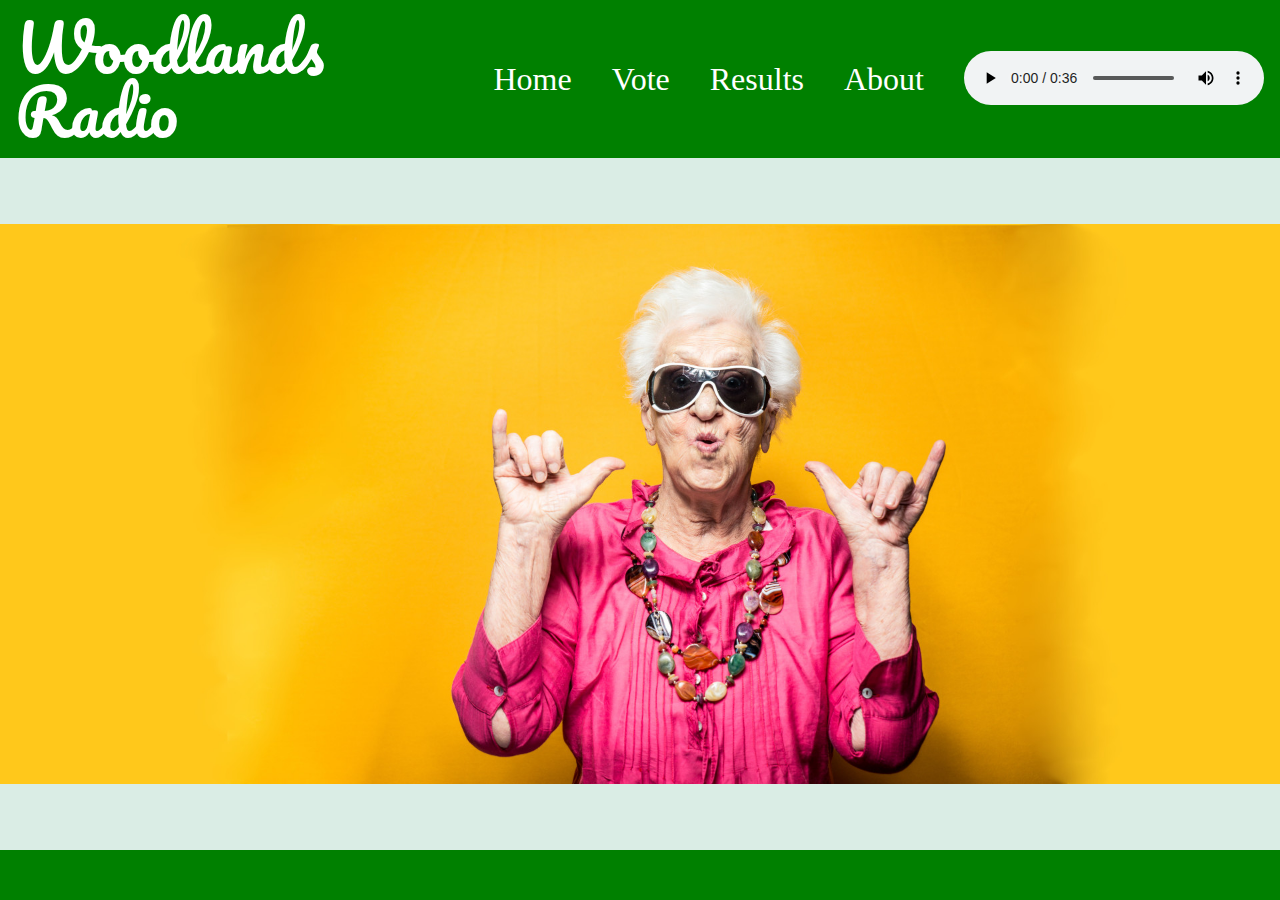
<file: index.html>
<!DOCTYPE html>
<html lang="en">
  <head>
    <meta charset="UTF-8" />
    <meta name="viewport" content="width=device-width, initial-scale=1.0" />
    <link rel="stylesheet" href="reset.css" />
    <link rel="stylesheet" href="style.css" />
    <link rel="preconnect" href="https://fonts.googleapis.com" />
    <link rel="preconnect" href="https://fonts.gstatic.com" crossorigin />
    <link
      href="https://fonts.googleapis.com/css2?family=Lato:wght@300&family=Pacifico&display=swap"
      rel="stylesheet"
    />
    <title>Woodlands Radio</title>
  </head>
  <body>
    <div class="header-container">
      <header>
        <h1>Woodlands Radio</h1>
        <nav class="navbar">
          <ul>
            <li><a href="index.html">Home</a></li>
            <li><a href="vote.html">Vote</a></li>
            <li><a href="results.html">Results</a></li>
            <li><a href="about.html">About</a></li>
          </ul>
        </nav>
        <section class="radioplayer">
          <audio controls autoplay src="assets/images/dummyradio.mp3"></audio>
        </section>
      </header>
    </div>
    <Main class="main-home">
        <div class="slideshow-container">
          <div class="mySlides fade">
            <img src="assets/images/slideshow/oldlady5.jpg" style="width:100%">
          </div>
          <div class="mySlides fade">
            <img src="assets/images/slideshow/senior-enjoying-music-headphones.jpg" style="width:100%">
          </div>
          <div class="mySlides fade">
         <img src="assets/images/slideshow/old lady 3.jpg" style="width:100%">
         </div>
         <div class="mySlides fade">
         <img src="assets/images/slideshow/shutterstock_2050520222.jpg" style="width:100%">
         </div>
         <div class="mySlides fade">
         <img src="assets/images/slideshow/oldfunny lady.jpg" style="width:100%">
         </div>
      </main>
    <footer></footer>
    <script src="home.js"></script>
  </body>
</html>
</file>
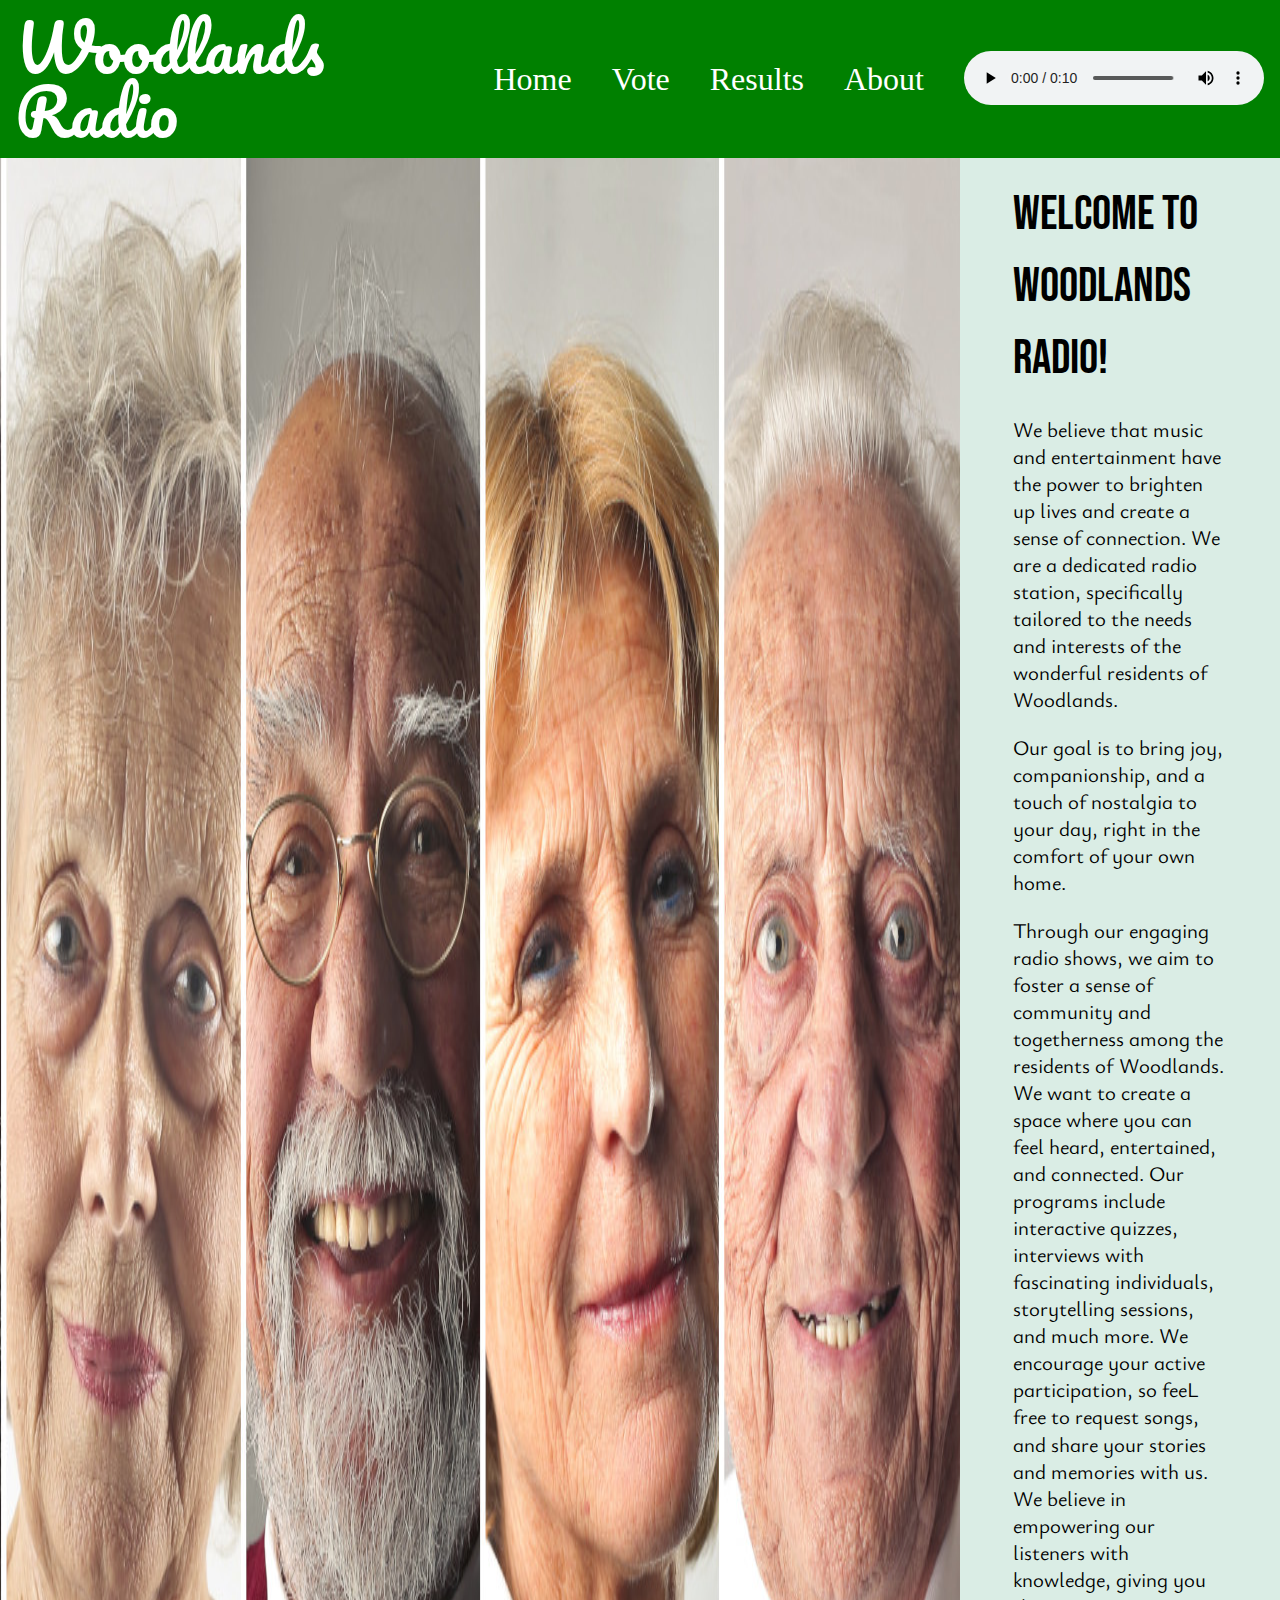
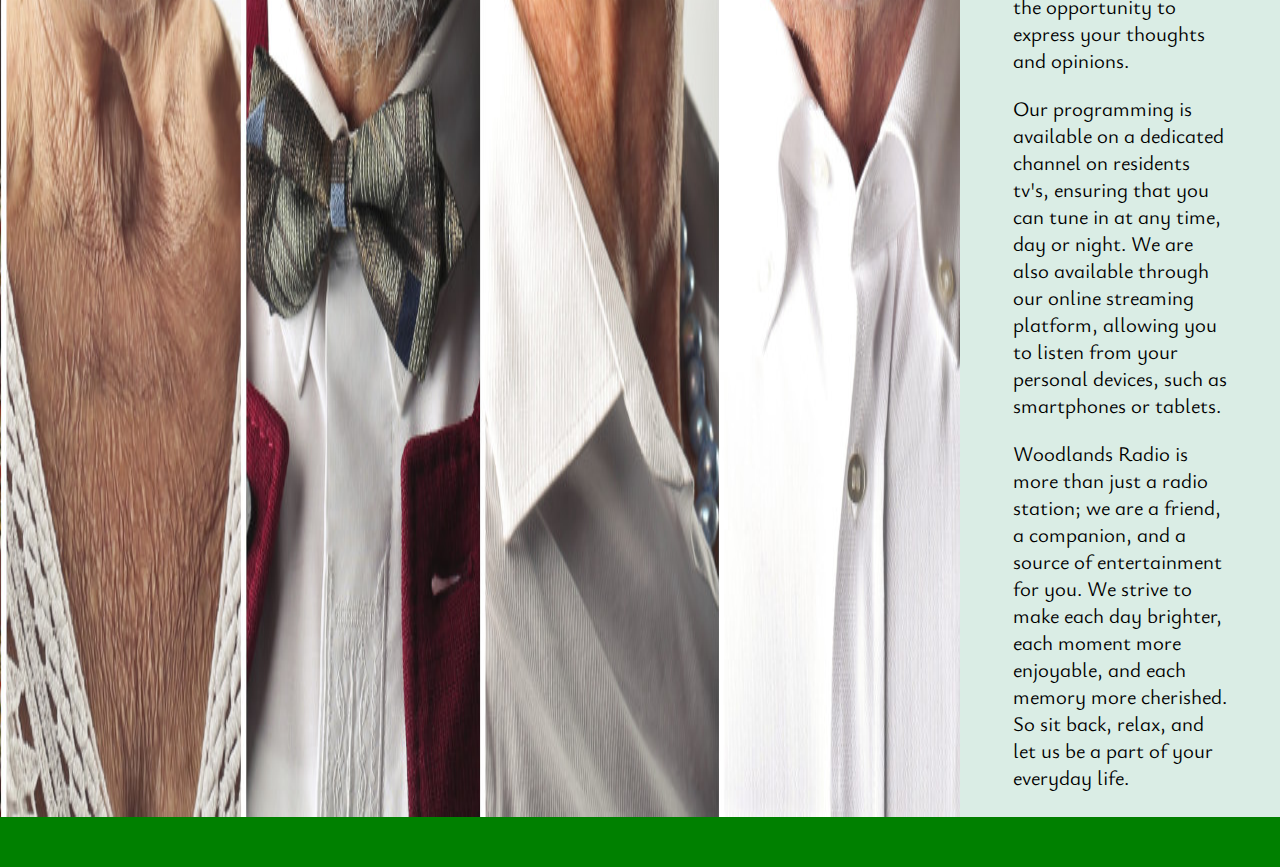
<file: about.html>
<!DOCTYPE html>
<html lang="en">
  <head>
    <meta charset="UTF-8" />
    <meta name="viewport" content="width=device-width, initial-scale=1.0" />
    <link rel="stylesheet" href="reset.css" />
    <link rel="stylesheet" href="style.css" />
   <link rel="preconnect" href="https://fonts.googleapis.com">
<link rel="preconnect" href="https://fonts.gstatic.com" crossorigin>
<link href="https://fonts.googleapis.com/css2?family=Bebas+Neue&family=Lato:wght@300&family=Pacifico&family=Ysabeau+Infant&display=swap" rel="stylesheet">
    <title>About</title>
  </head>
  <body>
   <div class="header-container">
      <header>
        <h1>Woodlands Radio</h1>
        <nav class="navbar">
              <ul>
                <li><a href="index.html">Home</a></li>
                <li><a href="vote.html">Vote</a></li>
                <li><a href="results.html">Results</a></li>
                <li><a href="about.html">About</a></li>
               </ul>
            </nav>
         <section class="radioplayer">
          <audio controls src="/assets/genre/disco.mp3"></audio>
        </section>
      </header>
    </div>
      <main class="about-main">
        <img src="assets/images/about.jpg" alt="group of older people">
        <div class="aboutinfo">
        <h2 class="aboutheading"> Welcome to Woodlands Radio!</h2>

        <p>
          We believe that music and entertainment
          have the power to brighten up lives and create a sense of connection.
          We are a dedicated radio station, specifically tailored to the needs
          and interests of the wonderful residents of Woodlands.
        </p>

        <p>
          Our goal is to bring joy, companionship, and a touch of nostalgia to
          your day, right in the comfort of your own home. 
        </p>

        <p>
          Through our engaging radio shows, we aim to foster a sense of
          community and togetherness among the residents of Woodlands. We
          want to create a space where you can feel heard, entertained, and
          connected. Our programs include interactive quizzes, interviews with
          fascinating individuals, storytelling sessions, and much more. We
          encourage your active participation, so feeL free to request songs,
          and share your stories and memories with us. We believe in empowering
          our listeners with knowledge, giving you the opportunity to express
          your thoughts and opinions.
        </p>

        <p>
          Our programming is available on a dedicated channel on residents tv's,
          ensuring that you can tune in at any time, day or night. We are also
          available through our online streaming platform, allowing you to
          listen from your personal devices, such as smartphones or tablets.</p>
          
          <p> Woodlands Radio is more than just a radio station; we are a friend, a
          companion, and a source of entertainment for you. We strive to make
          each day brighter, each moment more enjoyable, and each memory more
          cherished. So sit back, relax, and let us be a part of your everyday
          life.
        </p>
        </div>
      </main>
      <footer>

      </footer>
    </div>
  </body>
</html>
</file>
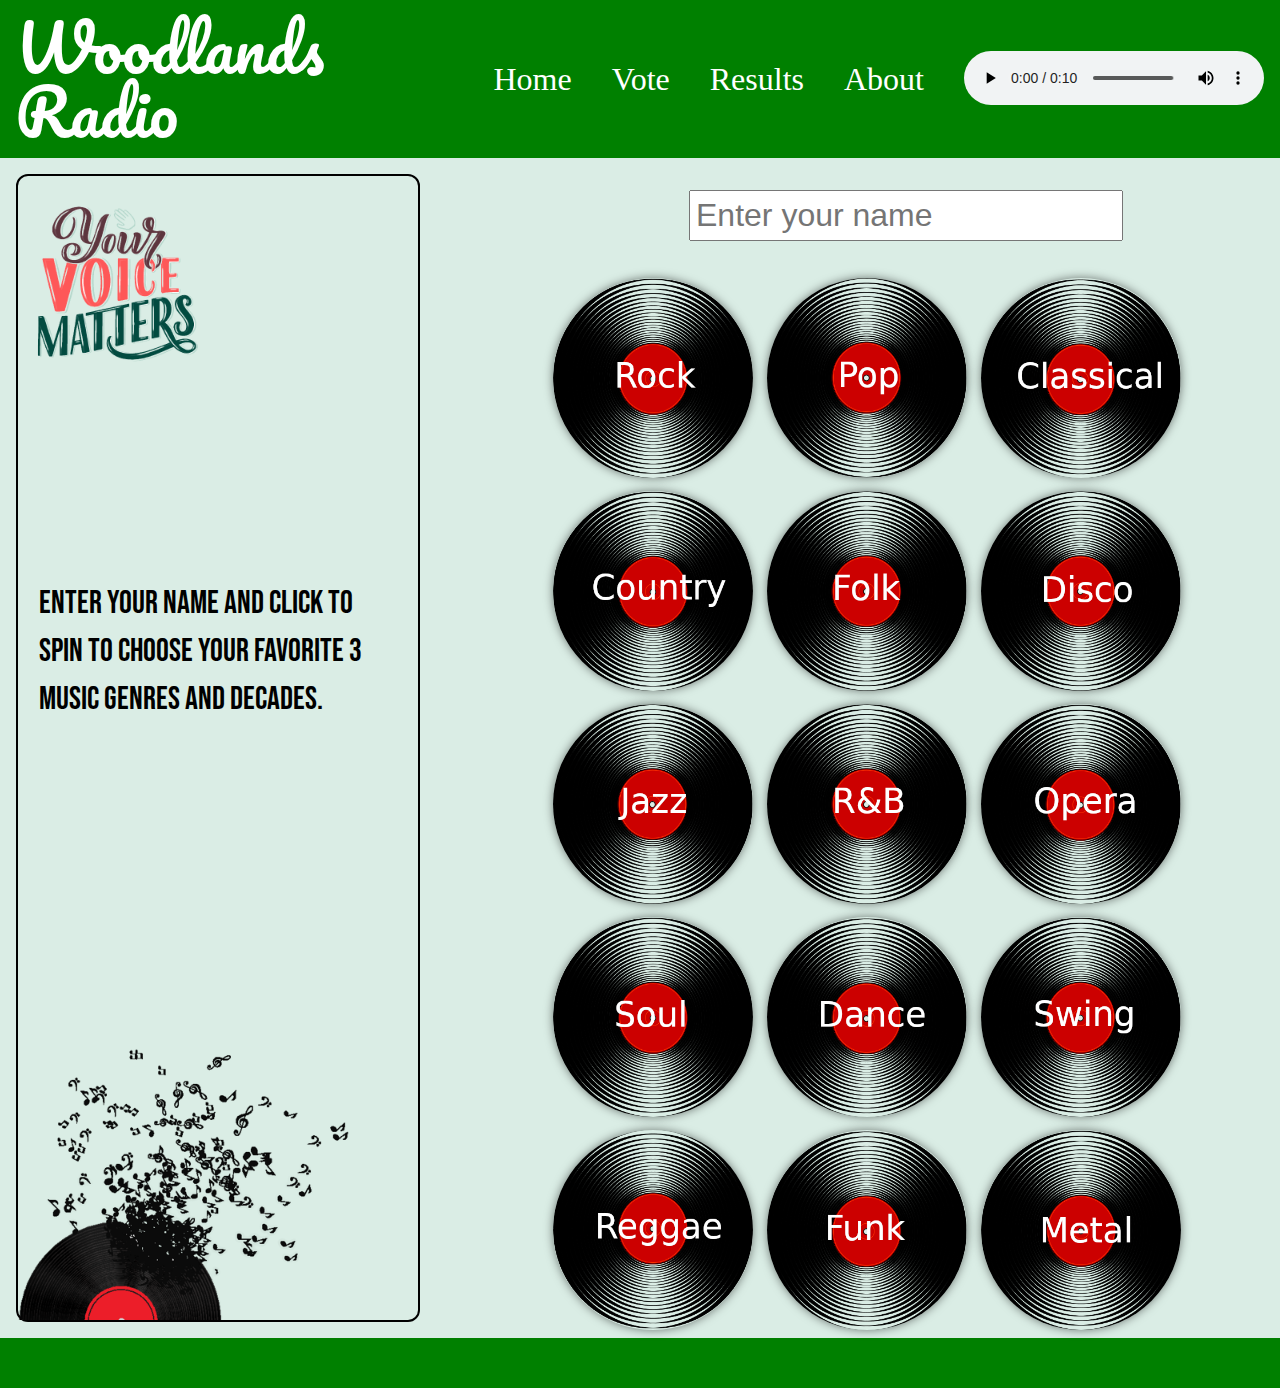
<file: vote.html>
<!DOCTYPE html>
<html lang="en">
  <head>
    <meta charset="UTF-8" />
    <meta name="viewport" content="width=device-width, initial-scale=1.0" />
    <link rel="stylesheet" href="reset.css" />
    <link rel="stylesheet" href="style.css" />
    <link rel="preconnect" href="https://fonts.googleapis.com" />
    <link rel="preconnect" href="https://fonts.gstatic.com" crossorigin />
    <link
      href="https://fonts.googleapis.com/css2?family=Bebas+Neue&family=Lato:wght@300&family=Pacifico&display=swap"
      rel="stylesheet"
    />
    <title>Votes</title>
  </head>
  <body class="vote-body">
    <div class="header-container">
      <header>
        <h1>Woodlands Radio</h1>
        <nav class="navbar">
          <ul>
            <li><a href="index.html">Home</a></li>
            <li><a href="vote.html">Vote</a></li>
            <li><a href="results.html">Results</a></li>
            <li><a href="about.html">About</a></li>
          </ul>
        </nav>
        <section class="radioplayer">
          <audio controls src="/assets/genre/disco.mp3"></audio>
        </section>
      </header>
    </div>
    <main class="mainvote">
      <div class="votinginfo">
        <img
          class="voteimg"
          src="assets/images/yourvoice-removebg-preview.png"
          alt="megaphone"
        />
        <p class="vottext">
          Enter your name and click to spin to choose your favorite 3 music
          genres and decades.
        </p>
        <img
          class="recordmus"
          src="assets/images/record2-removebg-preview.png"
          alt="record with music notes"
        />
      </div>
      <div class="collectvote">
        <input type="text" id="nameInput" placeholder="Enter your name" />
        <div id="musicGenres">
          <img
            src="assets/genre/rock.png"
            alt="Rock"
            class="genre-image"
            data-genre="rock"
            data-file="assets/genre/rock.mp3"
          />
          <img
            src="assets/genre/pop.png"
            data-music="pop.mp3"
            alt="Pop"
            class="genre-image"
            data-genre="pop"
            data-file="assets/genre/pop.mp3"
          />
          <img
            src="assets/genre/classical.png"
            class="genre-image"
            data-genre="classical"
            data-file="assets/genre/classical.mp3"
            alt="Classical"
          />
          <img
            src="assets/genre/country.png"
            alt="Country"
            class="genre-image"
            data-genre="country"
            data-file="assets/genre/country.mp3"
          />

          <img
            src="assets/genre/folk.png"
            alt="Folk"
            class="genre-image"
            data-genre="folk"
            data-file="assets/genre/folk.mp3"
          />
          <img
            src="assets/genre/disco.png"
            alt="Disco"
            class="genre-image"
            data-genre="disco"
            data-file="assets/genre/disco.mp3"
          />
          <img
            src="assets/genre/jazz.png"
            alt="Jazz"
            class="genre-image"
            data-genre="jazz"
            data-file="assets/genre/jazz.mp3"
          />
          <img
            src="assets/genre/R&B.png"
            alt="R&B"
            class="genre-image"
            data-genre="R&B"
            data-file="assets/genre/r&b.mp3"
          />
          <img
            src="assets/genre/opera.png"
            alt="Opera"
            class="genre-image"
            data-genre="opera"
            data-file="assets/genre/opera.mp3"
          />
          <img
            src="assets/genre/soul.png"
            alt="Soul"
            class="genre-image"
            data-genre="Soul"
            data-file="assets/genre/soul.mp3"
          />
          <img
            src="assets/genre/dance.png"
            alt="Dance"
            class="genre-image"
            data-genre="Dance"
            data-file="assets/genre/dance.mp3"
          />
          <img
            src="assets/genre/swing.png"
            alt="Swing"
            class="genre-image"
            data-genre="swing"
            data-file="assets/genre/swing.mp3"
          />
          <img
            src="assets/genre/reggae.png"
            alt="Reggae"
            class="genre-image"
            data-genre="reggae"
            data-file="assets/genre/reggae.mp3"
          />
          <img
            src="assets/genre/funk.png"
            alt="Funk"
            class="genre-image"
            data-genre="funk"
            data-file="assets/genre/funk.mp3"
          />
          <img
            src="assets/genre/metal.png"
            alt="Metal"
            class="genre-image"
            data-genre="metal"
            data-file="assets/genre/metal.mp3"
          />
        </div>

        <div id="musicDecades">
          <img
            src="assets/decades/1940's.png"
            alt="1940s"
            class="decade-image"
            data-decade="1940s"
          />
          <img
            src="assets/decades/1950's.png"
            alt="1950s"
            class="decade-image"
            data-decade="1950s"
          />
          <img
            src="assets/decades/1960's.png"
            alt="1960s"
            class="decade-image"
            data-decade="1960s"
          />
          <img
            src="assets/decades/1970's.png"
            alt="1970s"
            class="decade-image"
            data-decade="1970s"
          />
          <img
            src="assets/decades/1980's.png"
            alt="1980s"
            class="decade-image"
            data-decade="1980s"
          />
          <img
            src="assets/decades/1990's.png"
            alt="1990s"
            class="decade-image"
            data-decade="1990s"
          />
          <img
            src="assets/decades/2000's.png"
            alt="2000s"
            class="decade-image"
            data-decade="2000s"
          />
          <img
            src="assets/decades/2010's.png"
            alt="2010s"
            class="decade-image"
            data-decade="2010s"
          />
          <img
            src="assets/decades/2020's.png"
            alt="2020s"
            class="decade-image"
            data-decade="2020s"
          />
        </div>
        <button id="refreshButton" style="display: none">Vote Again</button>
        <script>
          document
            .getElementById("refreshButton")
            .addEventListener("click", function () {
              location.reload();
            });
        </script>
      </div>
    </main>
    <audio id="hoverMusic" src="" type="audio/mp3"></audio>
    <footer class="vote-footer"></footer>
    <script src="app.js"></script>
  </body>
</html>
</file>
<file: style.css>
html {
  scroll-behavior: smooth;
}

* {
  padding: 0;
  margin: 0;
  box-sizing: border-box;
}

body {
  display: flex;
  flex-direction: column;
  min-height: 100vh;
  margin: 0;
  background-color: #daede5;
}

.main-home {
  flex: 1;
  display: flex;
  align-items: center;
  justify-content: center;
}

img {
  display: block;
}

header {
  display: flex;
  background-color: green;
  width: 100%;
  margin: auto;
  justify-content: space-between;
  align-items: center;
}

h1 {
  font-family: "Pacifico", cursive;
  font-size: 4rem;
  color: white;
  margin-left: 1rem;
  margin: 10px;
  padding: 5px;
}

nav ul {
  display: flex;
  margin: auto;
}

nav li {
  margin-left: 2rem;
}

li a {
  text-decoration: none;
  color: white;
  font-size: 2rem;
  margin-right: 0.5rem;
}

.radioplayer {
  margin-left: 2rem;
  margin-right: 1rem;
}

.mySlides {
  width: 100%;
  height: 100%;
  display: flex;
  justify-content: center;
  align-items: center;
}

.mySlides img {
  max-width: 100%;
  max-height: 100%;
}

.fade {
  animation-name: fade;
  animation-duration: 1.5s;
}

@keyframes fade {
  from {
    opacity: 0.4;
  }
  to {
    opacity: 1;
  }
}

footer {
  background-color: green;
  width: 100%;
  min-height: 50px;
}

.vote-body {
  background-color: #daede5;
}

#nameInput {
  font-size: 2rem;
  padding: 5px;
  max-width: 500px;
  margin: auto;
  padding: 5px;
  margin-top: 2rem;
  margin-bottom: 2rem;
}
.genre-image,
.decade-image {
  cursor: pointer;
  width: 200px;
  height: 200px;
  margin: 5px;
  transition: transform 0.5s ease;
  display: inline-block;
  position: relative;
  position: relative;
  border-radius: 50%;
  overflow: hidden;
  box-shadow: 0px 0px 10px rgba(0, 0, 0, 0.5);
}

.genre-image.spin-animation {
  animation: spin 5s linear infinite;
}

@keyframes spin {
  0% {
    transform: rotate(0deg);
  }
  100% {
    transform: rotate(360deg);
  }
}

.genre-image.selected,
.decade-image.selected {
  border: 5px solid red;
  border-radius: 50%;
}

.genre-image.clicked,
.decade-image.clicked {
  transform: rotate(720deg);
  pointer-events: none;
}
.decade-image {
  display: none;
}

#refreshButton {
  color: green;
  margin: auto;
  height: 50px;
  width: 300px;
  margin-top: 1rem;
  margin-bottom: 1rem;
  border: solid 3px;
  border-radius: 12px;
  font-weight: bold;
  font-size: 2rem;
}

.voteimg {
  max-height: 200px;
  max-width: 200px;
  margin-top: 1rem;
  margin-top: 0.5rem;
}

.votinginfo {
  display: flex;
  flex-direction: column;
  justify-content: space-between;
  max-width: 800px;
  border: solid 2px;
  border-radius: 12px;
  margin-left: 1rem;

  margin-top: 1rem;
  margin-bottom: 1rem;
  padding-bottom: 0;
}
.vottext {
  font-size: 2rem;
  font-family: "Bebas Neue", sans-serif;
  font-weight: 500;
  max-width: 500px;
  line-height: 1.5;
  margin-top: 2rem;
  padding: 5px;
  margin: 1rem;
}
.mainvote {
  display: flex;
  gap: 8rem;
  margin: auto;
}

.recordmus {
  max-height: 400px;
  max-width: 400px;
}
.collectvote {
  display: flex;
  flex-direction: column;
  margin-right: 1rem;
  max-width: 1200px;
}
#genreChartCanvas {
  max-width: 600px;
  max-height: 600px;
}

#decadeChartCanvas {
  max-width: 600px;
  max-height: 600px;
}
.voteresult {
  display: flex;
  gap: 3rem;
  margin: auto;
  margin-top: 2rem;
}

.genreres {
  display: flex;
  gap: 2rem;
}

.decaderes {
  display: flex;
  gap: 2rem;
}
#musicDecades {
  max-width: 800px;
}

.about-main {
  display: flex;
  gap: 3rem;
  margin: auto;
}
p {
  font-family: "Ysabeau Infant", sans-serif;
  line-height: 1.3;
  font-size: 1.3rem;
  margin-top: 1em;
  margin-bottom: 1em;
}

.aboutheading {
  font-family: "Bebas Neue", sans-serif;
  line-height: 1.5;
  font-size: 3rem;
}
.aboutinfo {
  margin-right: 3rem;
  margin-top: 1rem;
  padding: 5px;
}
</file>
